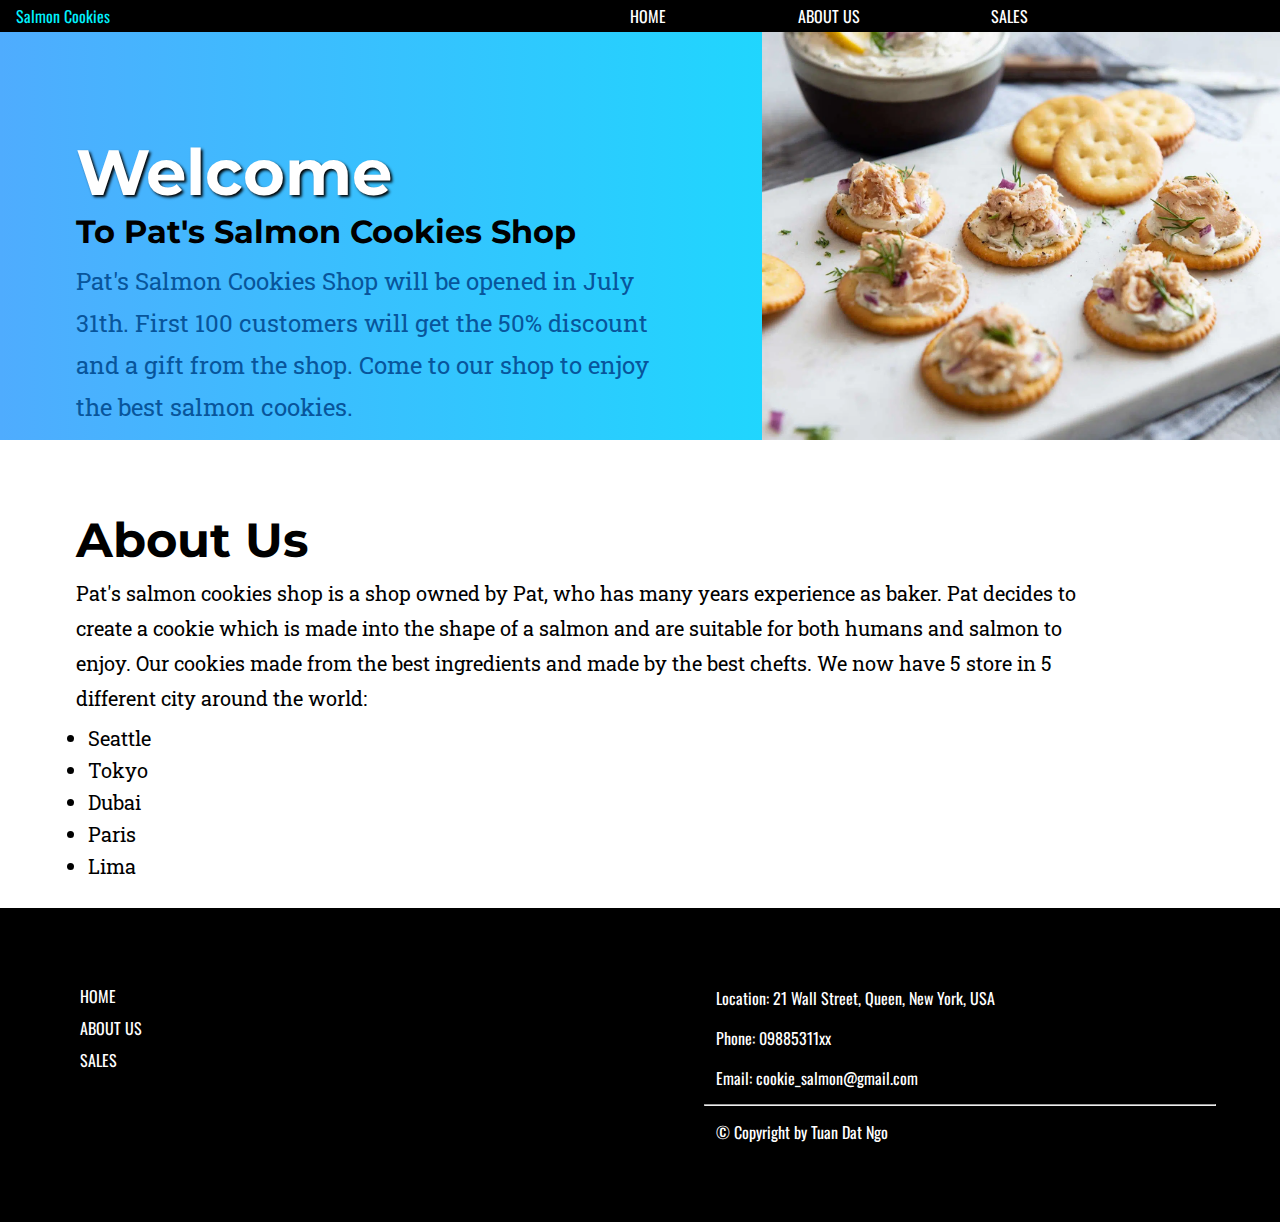
<file: index.html>
<!DOCTYPE html>
<html lang="en">

<head>
    <meta charset="UTF-8">
    <meta name="viewport" content="width=device-width, initial-scale=1.0">
    <title>Salmon Cookies</title>
    <link rel="stylesheet" href="./css/reset.css">
    <link rel="stylesheet" href="./css/style.css">
</head>

<body>
    <header>
        <div id="logo">
            <a href="./index.html">Salmon Cookies</a>
        </div>
        <div id="navbar">
            <a href="./index.html">HOME</a>
            <a href="#aboutUs">ABOUT US</a>
            <a href="./sales.html">SALES</a>
        </div>
    </header>

    <main>
        <section id="welcomeContent">
            <div class="content">
                <h1>Welcome</h1>
                <h2>To Pat's Salmon Cookies Shop</h2>
                <p>Pat's Salmon Cookies Shop will be opened in July 31th. First 100 customers will get the 50% discount and a gift from the shop. Come to our shop to enjoy the best salmon cookies.</p>
            </div>
            <div class="image">
                <img src="./img/salmon-cracker.webp" alt="Salmon Cookies">
            </div>
        </section>
        
        <section id="aboutUs">
            <h1>
                About Us
            </h1>

             <p> Pat's salmon cookies shop is a shop owned by Pat, who has many years experience as baker. Pat decides to create a cookie which is made into the shape of a salmon and are suitable for both humans and salmon to enjoy. Our cookies made from the best ingredients and made by the best chefts. We now have 5 store in 5 different city around the world:
            <ul>
                <li>Seattle</li>
                <li>Tokyo</li>
                <li>Dubai</li>
                <li>Paris</li>
                <li>Lima</li>
            </ul>
             </p>
        </section>
        
    </main>
            
    <footer>
        <div class="menu">
            <a href="./index.html">HOME</a>
            <a href="#aboutUs">ABOUT US</a>
            <a href="./sales.html">SALES</a>
        </div>
        <div class="contact">
            <p>Location: 21 Wall Street, Queen, New York, USA</p>
            <p>Phone: 09885311xx</p>
            <p>Email: cookie_salmon@gmail.com</p>
            <hr>
            <p>&copy; Copyright by Tuan Dat Ngo</p>
        </div>
    </footer>
</body>

</html>
</file>
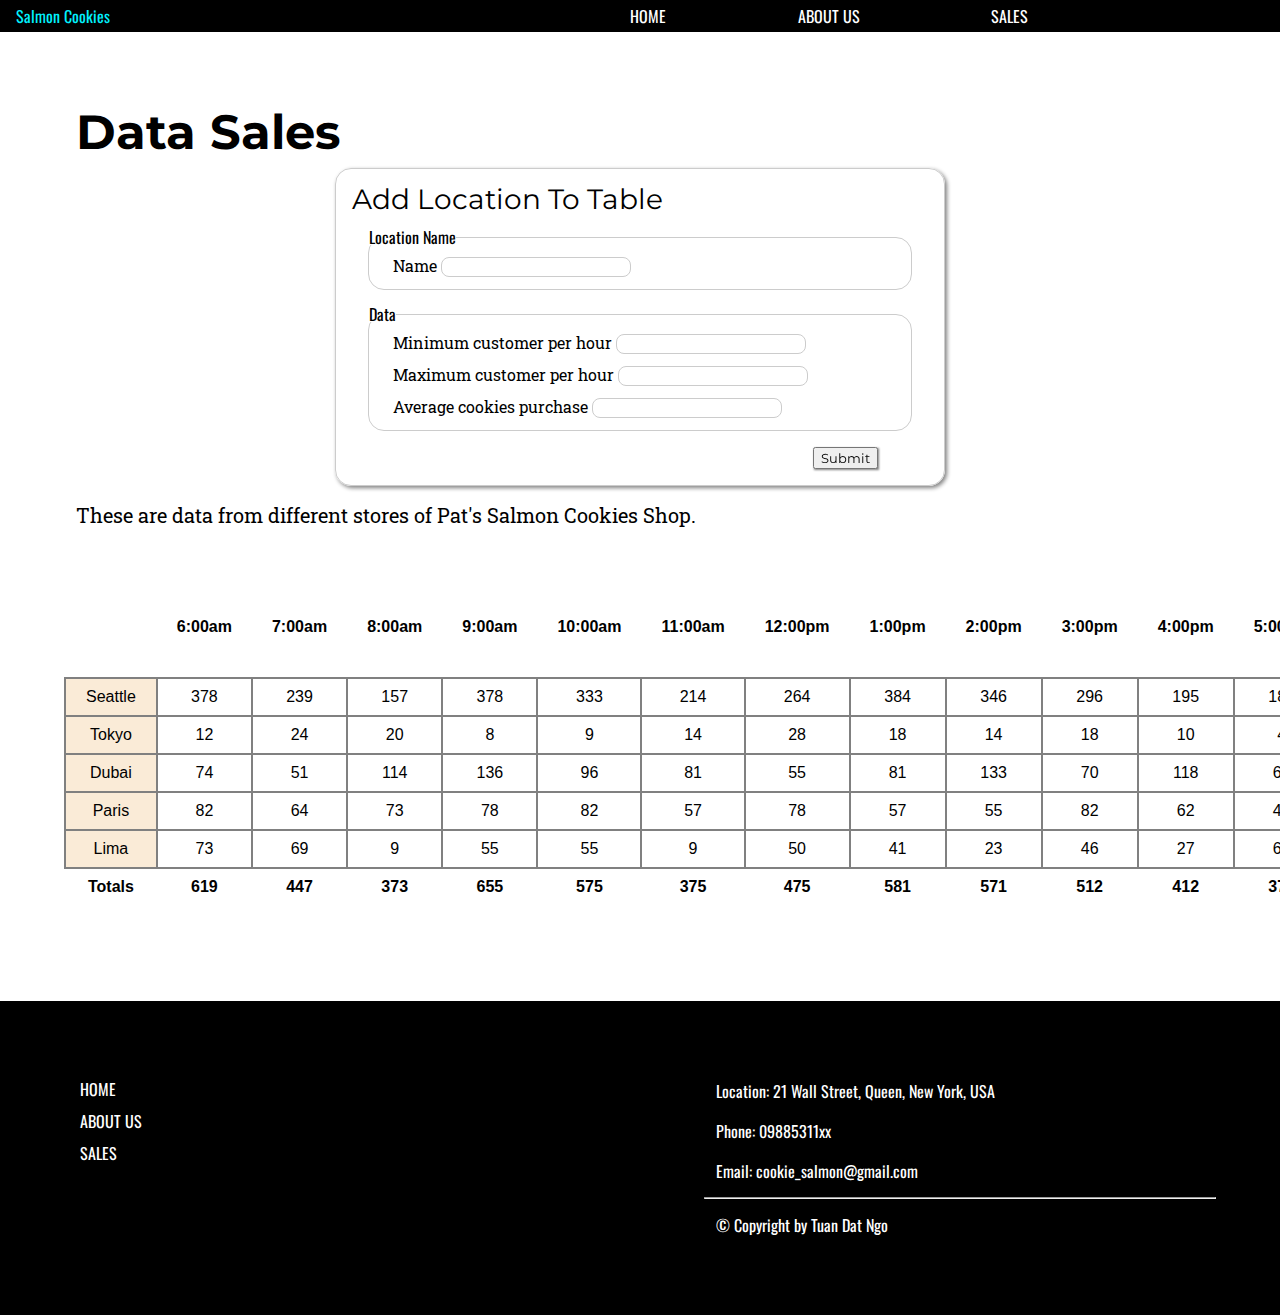
<file: sales.html>
<!DOCTYPE html>
<html lang="en">

<head>
    <meta charset="UTF-8">
    <meta name="viewport" content="width=device-width, initial-scale=1.0">
    <title>Sales</title>
    <link rel="stylesheet" href="./css/reset.css">
    <link rel="stylesheet" href="./css/style.css">
</head>

<body>
    <header>
        <div id="logo">
            <a href="./index.html">Salmon Cookies</a>
        </div>
        <div id="navbar">
            <a href="./index.html">HOME</a>
            <a href="./index.html#aboutUs">ABOUT US</a>
            <a href="./sales.html">SALES</a>
        </div>
    </header>

    <main>
        <section class="heading">
            <h1>
                Data Sales
            </h1>
            <form id="location-form">
                <h2>Add Location To Table</h2>
                <fieldset>
                    <legend>Location Name</legend>
                    <ul>
                        <li>
                            <label for="name">Name</label>
                            <input type="text" id="name" name="name">
                        </li>
                    </ul>
                </fieldset>

                <fieldset>
                    <legend>Data</legend>
                    <ul>
                        <li>
                            <label for="min">Minimum customer per hour</label>
                            <input type="number" id="min" name="min">
                        </li>
                        <li>
                            <label for="max">Maximum customer per hour</label>
                            <input type="number" id="max" name="max">
                        </li>
                        <li>
                            <label for="avg">Average cookies purchase</label>
                            <input type="text" id="avg" name="avg">
                        </li>
                    </ul>
                </fieldset>
                <button>Submit</button>
            </form>
            <p>
                These are data from different stores of Pat's Salmon Cookies Shop.
            </p>
        </section>

        <section class="data">
            <table id="table">
                <tr>
                    <th>&nbsp;</th>
                    <th>6:00am</th>
                    <th>7:00am</th>
                    <th>8:00am</th>
                    <th>9:00am</th>
                    <th>10:00am</th>
                    <th>11:00am</th>
                    <th>12:00pm</th>
                    <th>1:00pm</th>
                    <th>2:00pm</th>
                    <th>3:00pm</th>
                    <th>4:00pm</th>
                    <th>5:00pm</th>
                    <th>6:00pm</th>
                    <th> Daily Location Total</th>
                </tr>
            </table>
        </section>
    </main>

    <footer>
        <div class="menu">
            <a href="./index.html">HOME</a>
            <a href="./index.html#aboutUs">ABOUT US</a>
            <a href="./sales.html">SALES</a>
        </div>
        <div class="contact">
            <p>Location: 21 Wall Street, Queen, New York, USA</p>
            <p>Phone: 09885311xx</p>
            <p>Email: cookie_salmon@gmail.com</p>
            <hr>
            <p>&copy; Copyright by Tuan Dat Ngo</p>
        </div>
    </footer>

    <script src="./js/app.js"></script>
</body>

</html>
</file>
<file: css/style.css>
@import url('https://fonts.googleapis.com/css2?family=Montserrat&family=Oswald:wght@500&display=swap');
@import url('https://fonts.googleapis.com/css2?family=Montserrat&family=Oswald:wght@500&family=Roboto+Slab&display=swap');

header{
    display: flex;
    height: 2rem;
    position: fixed;
    margin-top: 0;
    width: 100%;
    background-color: black;
    font-family: sans-serif;
}

#logo {
    padding-top: 0.5rem;
    padding-left: 1rem;
    width: 40%;
}

#logo a {
    color: #00f2fe;
    text-decoration: none;
    font-family: 'Oswald', sans-serif;
}

#navbar {
    width: 100%;
    display: flex;
    justify-content: center;
}

#navbar a {
    padding-top: 0.5rem;
    width: 20%;
    text-align: center;
    text-decoration: none;
    color: white;
    font-family: 'Oswald', sans-serif;
}

#navbar a:hover {
    background-color: grey;
    font-size: 1.25rem;
}
 
.content h1 {
    color: white;
    text-shadow: 2px 2px 3px black;
    font-size: 4rem;
    font-weight: bold;
}

.content h2 {
    font-weight: bold;
    margin: 0.75rem;
    font-size: 2rem;
}

.content p {
    color: #08559B;
    font-size: 1.5rem;
}

#welcomeContent {
    display: flex;
    background-image: linear-gradient(to right, #4facfe 0%, #00f2fe 100%);
}

.content {
    padding-left: 4rem;
    padding-right: 4rem;
    padding-top: 8rem;
    width: 55%;
}

.image {
    width: 45%;
}

.image img {
    width: 100%;
    height: 100%;
}

#aboutUs {
    padding-top: 4rem;
    padding-right: 10rem;
    padding-left: 4rem
}

h1 {
    font-family: 'Montserrat', sans-serif;
    margin: 0.75rem;
    font-weight: bold;
    font-size: 3rem;
}

h2 {
    font-family: 'Montserrat', sans-serif;
    font-size: 1.75rem;
}

p {
    font-family: 'Roboto Slab', serif;
    margin: 0.75rem;
    line-height: 1.75;
    font-size: 1.25rem;
}

ul {
    margin: 0.75rem;
    list-style-type: disc;
}

li {
    margin: 0.75rem;
    font-size: 1.25rem;
    font-family: 'Roboto Slab', serif;
}

footer{
    color: white;
    margin-top: 2rem;
    display: flex;
    background-color: black;
}

.menu {
    padding: 4rem;
    width: 50%;
}
.menu a {
    font-family: 'Oswald', sans-serif;
    width: fit-content;
    color: white;
    margin: 1rem;
    text-decoration: none;
    display: block;
}

.menu a:hover {
    color: #00f2fe;
}

.contact {
    width: 50%;
    padding: 4rem;
}

.contact p {
    font-family: 'Oswald', sans-serif;
    font-size: 1rem;
}

/* sale.html */
.heading {
    padding-top: 6rem;
    padding-left: 4rem;
    padding-right: 4rem;
}

.data {
    padding: 4rem;
}

table {
    border-collapse: collapse;
    font-family: Helvetica, sans-serif;
}

th {
    font-weight: bold;
    padding: 10px 20px;
}

td {
    border: 2px solid grey;
    text-align: center;
    padding: 10px 20px;
}

td:nth-child(1){
    background-color: antiquewhite;
}

/* Form styling*/
form {
    margin: 0 auto;
    padding: 1rem;
    width: 50%;
    border: 1px solid #ccc;
    border-radius: 1rem;
    box-shadow: 2px 2px 4px grey;
}

fieldset > ul {
    list-style: none;
}

fieldset > ul > li {
    font-size: 1rem;
}

legend {
    font-family: 'Oswald', sans-serif;
}

input {
    font-family: 'Montserrat', sans-serif;
    border-radius: 0.5rem;
    border: 1px solid #ccc;
    box-sizing: content-box;
}

fieldset {
    margin: 1rem;
    border: 1px solid #ccc;
    border-radius: 1em;
}

button {
    position: relative;
    left: 80%;
    font-family: 'Montserrat', sans-serif;
    box-shadow: 1px 1px 2px grey;
}

button:hover {
    background-color: #08559B;
    color: white;
    border-radius: 1em;
    transition: 500ms;
}
</file>
